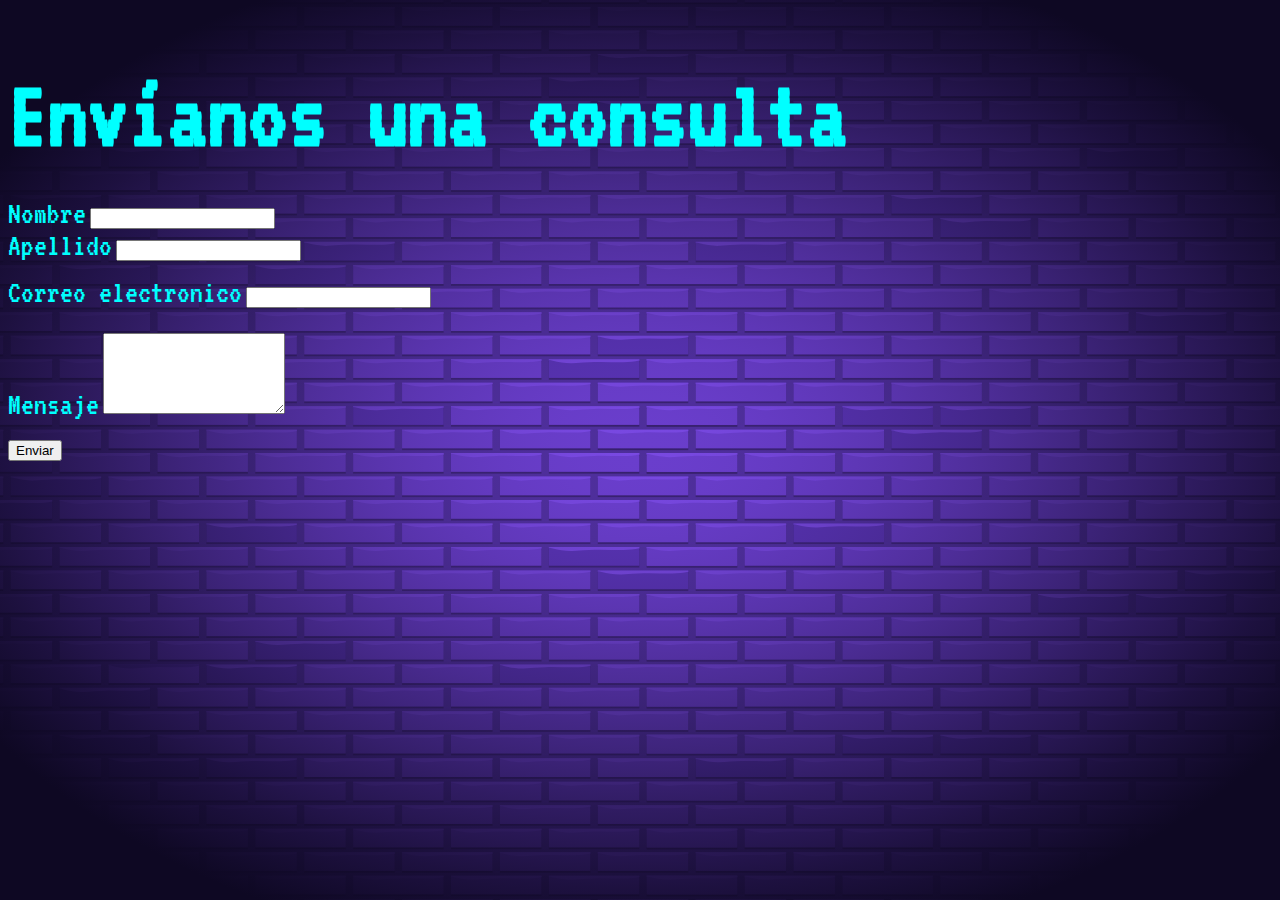
<file: Contacto/index.html>
<!doctype html>
<html lang="en">

<head>
    <!-- Required meta tags -->
    <meta charset="utf-8">
    <meta name="viewport" content="width=device-width, initial-scale=1">

    <!-- Bootstrap CSS -->
    <link rel="preconnect" href="https://fonts.googleapis.com">
<link rel="preconnect" href="https://fonts.gstatic.com" crossorigin>
<link href="https://fonts.googleapis.com/css2?family=VT323&display=swap" rel="stylesheet"> 
    <link href="https://cdn.jsdelivr.net/npm/bootstrap@5.0.1/dist/css/bootstrap.min.css" rel="stylesheet"
        integrity="sha384-+0n0xVW2eSR5OomGNYDnhzAbDsOXxcvSN1TPprVMTNDbiYZCxYbOOl7+AMvyTG2x" crossorigin="anonymous">
    <link rel="stylesheet" href="styleCon.css">
    <title>Rolling Games</title>
</head>

<body>
    <!-- Formulario -->
    <section class="formulario">
        <div class="container-xl">
            <div class="row">
                <div class="col-md-8 mx-auto ">
                    <div class="contactato-form my-5">
                        <form>
                            <h1>Envíanos una consulta</h1>
                            <div class="row">
                                <div class="col-sm-6">
                                    <div class="form-nombre">
                                        <label for="inputNombre">Nombre</label>
                                        <input type="text" class="form-control" required style="margin-top: 10px;">
                                    </div>
                                </div>
                                <div class="col-sm-6">
                                    <div class="form-apellido">
                                        <label for="inputApellido">Apellido</label>
                                        <input type="text" class="form-control" required style="margin-top: 10px;">
                                    </div>
                                </div>
                            </div>
                            <div class="form-correo" style="margin-top: 15px;">
                                <label for="inputCorreo">Correo electronico</label>
                                <input type="email" class="form-control" required style="margin-top: 10px;">
                            </div>
                            <div class="form-mensaje" style="margin-top: 15px;">
                                <label for="inputMensaje">Mensaje</label>
                                <textarea class="form-control" rows="5" required style="margin-top: 10px;"></textarea>
                            </div>
                            <div class="boton">
                                <input type="submit" class="btn btn-primary" value="Enviar">
                            </div>
                        </form>
                    </div>
                </div>
            </div>
        </div>
    </section>

    <body>

        <!-- Option 1: Bootstrap Bundle with Popper -->
        <script src="https://cdn.jsdelivr.net/npm/bootstrap@5.0.1/dist/js/bootstrap.bundle.min.js"
            integrity="sha384-gtEjrD/SeCtmISkJkNUaaKMoLD0//ElJ19smozuHV6z3Iehds+3Ulb9Bn9Plx0x4"
            crossorigin="anonymous"></script>
    </body>

</html>
</file>
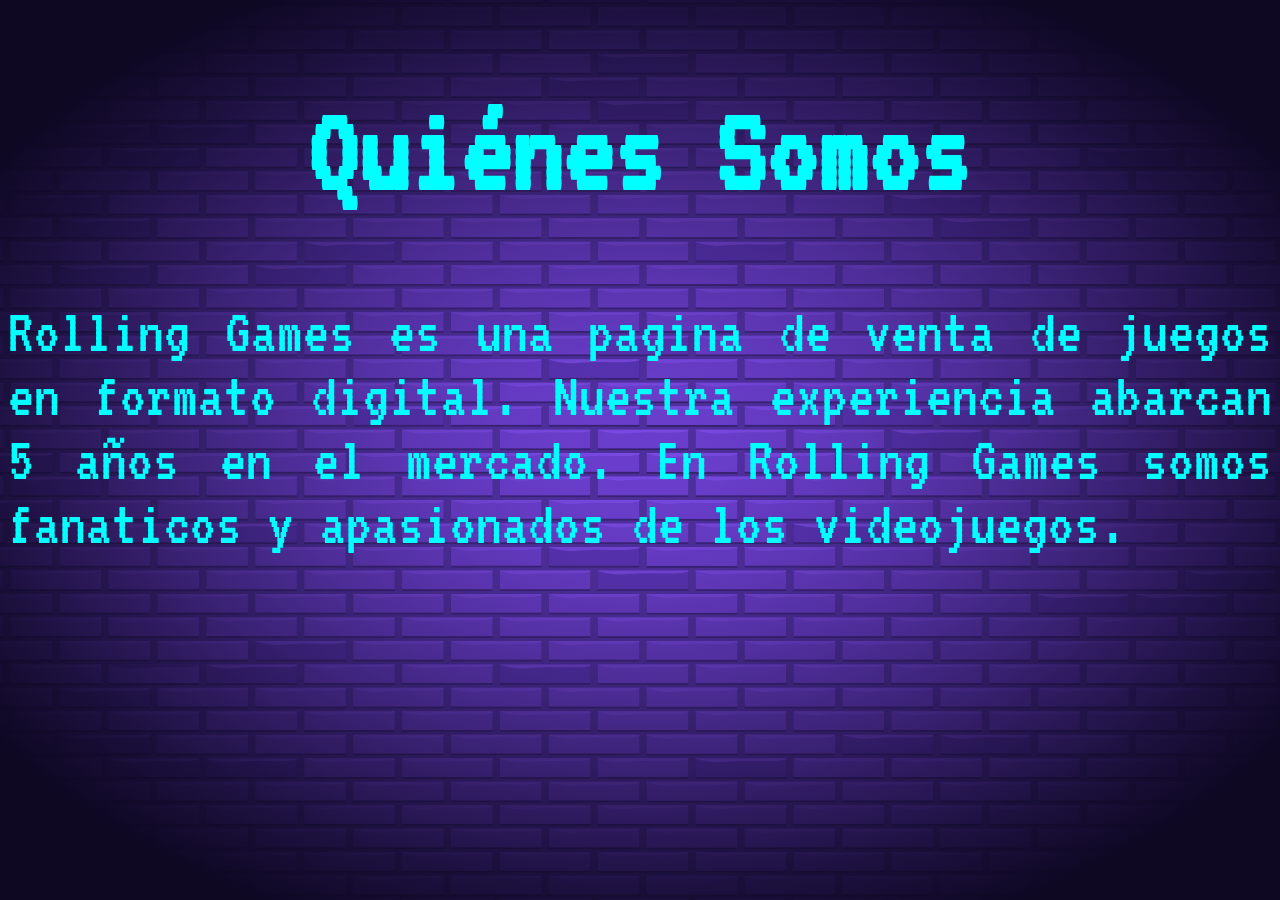
<file: Nosotros/index.html>
<!doctype html>
<html lang="en">

<head>
    <!-- Required meta tags -->
    <meta charset="utf-8">
    <meta name="viewport" content="width=device-width, initial-scale=1">

    <!-- Bootstrap CSS -->
    <link rel="preconnect" href="https://fonts.googleapis.com">
    <link rel="preconnect" href="https://fonts.gstatic.com" crossorigin>
    <link href="https://fonts.googleapis.com/css2?family=VT323&display=swap" rel="stylesheet">
    <link rel="preconnect" href="https://fonts.googleapis.com">
    <link rel="preconnect" href="https://fonts.gstatic.com" crossorigin>
    <link href="https://cdn.jsdelivr.net/npm/bootstrap@5.0.1/dist/css/bootstrap.min.css" rel="stylesheet"
        integrity="sha384-+0n0xVW2eSR5OomGNYDnhzAbDsOXxcvSN1TPprVMTNDbiYZCxYbOOl7+AMvyTG2x" crossorigin="anonymous">
    <link rel="stylesheet" href="styleNos.css">
    <title>Rolling Games</title>
</head>

<body>
    <div class="container-xl justify-content-center align-items-center Texto1 nosotrosH">
        <div class="row justify-content-center align-items-center nosotrosH">
            <div>
                <h1>Quiénes Somos</h1>
            </div>
            <div>
                <p>
                    Rolling Games es una pagina de venta de juegos en formato digital. Nuestra experiencia abarcan 5 años en el mercado.
                    En Rolling Games somos fanaticos y apasionados de los videojuegos.
                </p>
            </div>
        </div>
    </div>

    <body>

        <!-- Option 1: Bootstrap Bundle with Popper -->
        <script src="https://cdn.jsdelivr.net/npm/bootstrap@5.0.1/dist/js/bootstrap.bundle.min.js"
            integrity="sha384-gtEjrD/SeCtmISkJkNUaaKMoLD0//ElJ19smozuHV6z3Iehds+3Ulb9Bn9Plx0x4"
            crossorigin="anonymous"></script>
    </body>

</html>
</file>
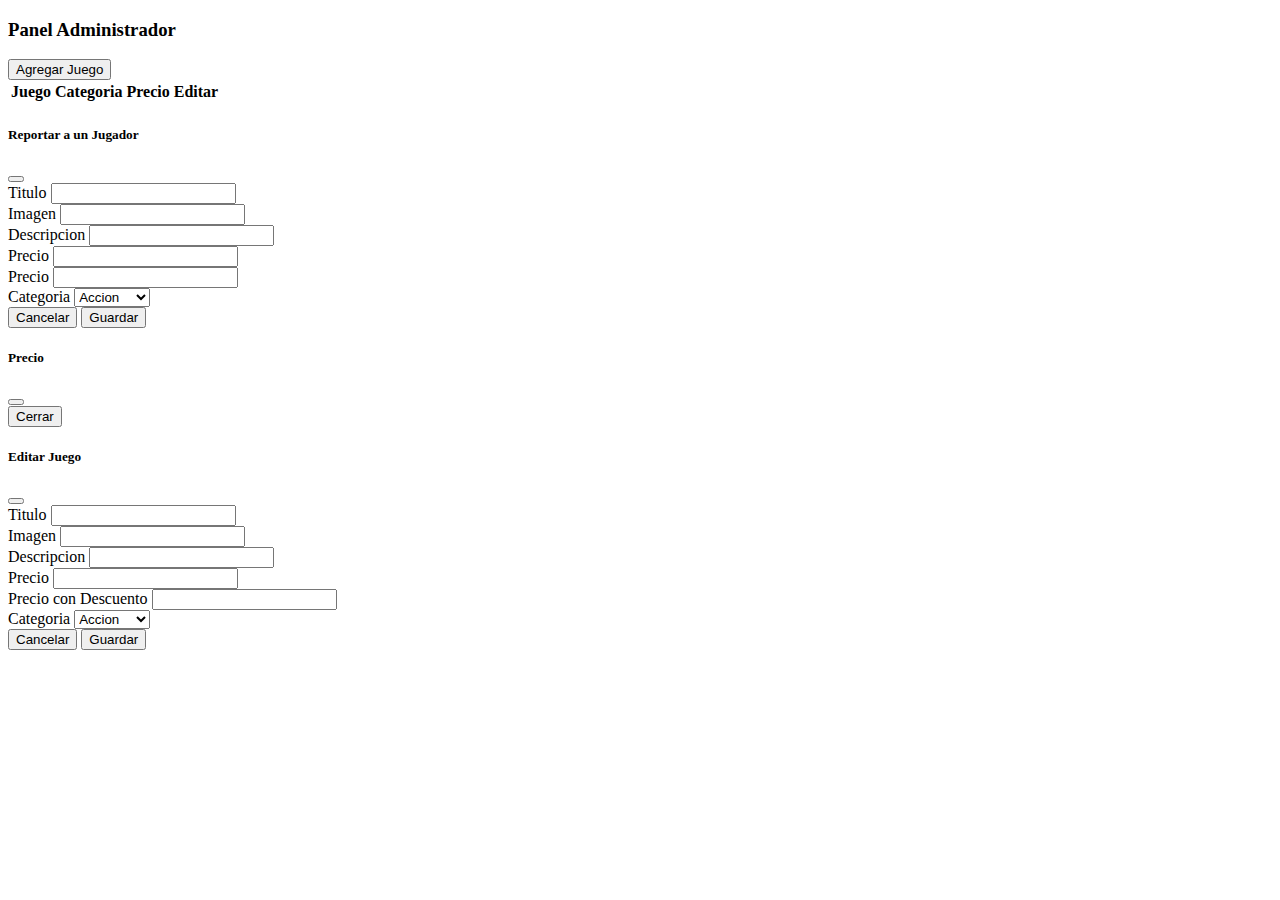
<file: admin.html>
<!doctype html>
<html lang="en">

<head>
    <!-- Required meta tags -->
    <meta charset="utf-8">
    <meta name="viewport" content="width=device-width, initial-scale=1">

    <!-- Bootstrap CSS -->
    <link href="https://cdn.jsdelivr.net/npm/bootstrap@5.0.2/dist/css/bootstrap.min.css" rel="stylesheet"
        integrity="sha384-EVSTQN3/azprG1Anm3QDgpJLIm9Nao0Yz1ztcQTwFspd3yD65VohhpuuCOmLASjC" crossorigin="anonymous">

    <title>Proyecto Individual</title>
</head>

<body>
    <!-- Button trigger modal -->
    <div class="container bg-primary rounded p-4 my-4 text-white">
        <div class="row">
            <div class="d-flex justify-content-between col-12">
                <h3 class="d-inline">Panel Administrador</h3>
                <button type="button" class="btn btn-warning" data-bs-toggle="modal" data-bs-target="#exampleModal">
                    Agregar Juego
                </button>
            </div>
            <div class="bg-primary">
                <table class="table table-dark table-striped mt-5">
                    <thead>
                        <tr>
                            <th scope="col">Juego</th>
                            <th scope="col">Categoria</th>
                            <th scope="col">Precio</th>
                            <th scope="col">Editar</th>
                        </tr>
                    </thead>
                    <tbody id="tabla">

                    </tbody>
                </table>
            </div>
        </div>
    </div>


    <!-- Modal -->
    <div class="modal fade" id="exampleModal" tabindex="-1" aria-labelledby="exampleModalLabel" aria-hidden="true">
        <div class="modal-dialog">
            <div class="modal-content">
                <div class="modal-header">
                    <h5 class="modal-title" id="exampleModalLabel">Reportar a un Jugador</h5>
                    <button type="button" class="btn-close" data-bs-dismiss="modal" aria-label="Close"></button>
                </div>
                <div class="modal-body">
                    <form id="form-agregar">
                        
                        <div class="mb-1">
                            <label for="titulo">Titulo</label>
                            <input type="text" id="titulo" class="form-control" required maxlength="30">
                        </div>
                        <div class="mb-1">
                            <label for="imagen">Imagen</label>
                            <input type="text" id="imagen" class="form-control" required maxlength="10000">
                        </div>
                        <div class="mb-1">
                            <label for="descripcion">Descripcion</label>
                            <input type="text" id="descripcion" class="form-control" required maxlength="100">
                        </div>
                        <div class="mb-1">
                            <label for="precio">Precio</label>
                            <input type="number" id="precio" class="form-control" placeholder="" required max="99">
                        </div>
                        <div class="mb-1">
                                <label for="precioDescuento">Precio</label>
                                <input type="text" id="precioDescuento" class="form-control" placeholder=""
                                    required max="99">
                            </div>
                            
                            <div>
                                <label for="categoria">Categoria</label>
                                <select id="categoria" required class="form-select">
                                    <option>Accion</option>
                                    <option>Aventura</option>
                                    <option>RPG</option>
                                    <option>Pelea</option>
                                </select>
                            </div>
                            <div class="modal-footer justify-content-between">
                                <button type="button" class="btn btn-danger" data-bs-dismiss="modal">Cancelar</button>
                                <button type="submit" class="btn btn-primary">Guardar</button>
                            </div>
                    </form>
                </div>
            </div>
        </div>
    </div>
    <!--Nota -->
    <div class="modal fade" id="modalDetalle" tabindex="-1" aria-labelledby="exampleModalLabel" aria-hidden="true">
        <div class="modal-dialog">
            <div class="modal-content">
                <div class="modal-header">
                    <h5 class="modal-title" id="exampleModalLabel">Precio</h5>
                    <button type="button" class="btn-close" data-bs-dismiss="modal" aria-label="Close"></button>
                </div>
                <div id="detalleNota" class="modal-body">

                </div>
                <div class="modal-footer">
                    <button type="button" class="btn btn-secondary" data-bs-dismiss="modal">Cerrar</button>
                </div>
            </div>
        </div>
    </div>
    <!-- Modal Editar Juego -->
    <div class="modal fade" id="modalEditar" tabindex="-1" aria-labelledby="exampleModalLabel" aria-hidden="true">
        <div class="modal-dialog">
            <div class="modal-content">
                <div class="modal-header">
                    <h5 class="modal-title" id="exampleModalLabel">Editar Juego</h5>
                    <button type="button" class="btn-close" data-bs-dismiss="modal" aria-label="Close"></button>
                </div>
                <form class="p-4" id="formularioEditar">
                        
                    <div class="mb-1">
                        <label for="tituloEditar">Titulo</label>
                        <input type="text" id="tituloEditar" class="form-control" required maxlength="30">
                    </div>
                    <div class="mb-1">
                        <label for="imagenEditar">Imagen</label>
                        <input type="text" id="imagenEditar" class="form-control" required maxlength="10000">
                    </div>
                    <div class="mb-1">
                        <label for="descripcionEditar">Descripcion</label>
                        <input type="text" id="descripcionEditar" class="form-control" required maxlength="100">
                    </div>
                    <div class="mb-1">
                        <label for="precioEditar">Precio</label>
                        <input type="number" id="precioEditar" class="form-control" placeholder="" required max="99">
                    </div>
                    <div class="mb-1">
                            <label for="precioDescuentoEditar">Precio con Descuento</label>
                            <input type="text" id="precioDescuentoEditar" class="form-control" placeholder=""
                                required max="99">
                        </div>
                        
                        <div>
                            <label for="categoria">Categoria</label>
                            <select id="categoria" required class="form-select">
                                <option>Accion</option>
                                <option>Aventura</option>
                                <option>RPG</option>
                                <option>Pelea</option>
                            </select>
                        </div>
                        <div class="modal-footer justify-content-between">
                            <button type="button" class="btn btn-danger" data-bs-dismiss="modal">Cancelar</button>
                            <button type="submit" class="btn btn-primary">Guardar</button>
                        </div>
                </form>
            </div>
        </div>
    </div>


    <script src="https://cdn.jsdelivr.net/npm/bootstrap@5.0.2/dist/js/bootstrap.bundle.min.js"
        integrity="sha384-MrcW6ZMFYlzcLA8Nl+NtUVF0sA7MsXsP1UyJoMp4YLEuNSfAP+JcXn/tWtIaxVXM"
        crossorigin="anonymous"></script>
    <script src="./admin.js"></script>

</body>

</html>
</file>
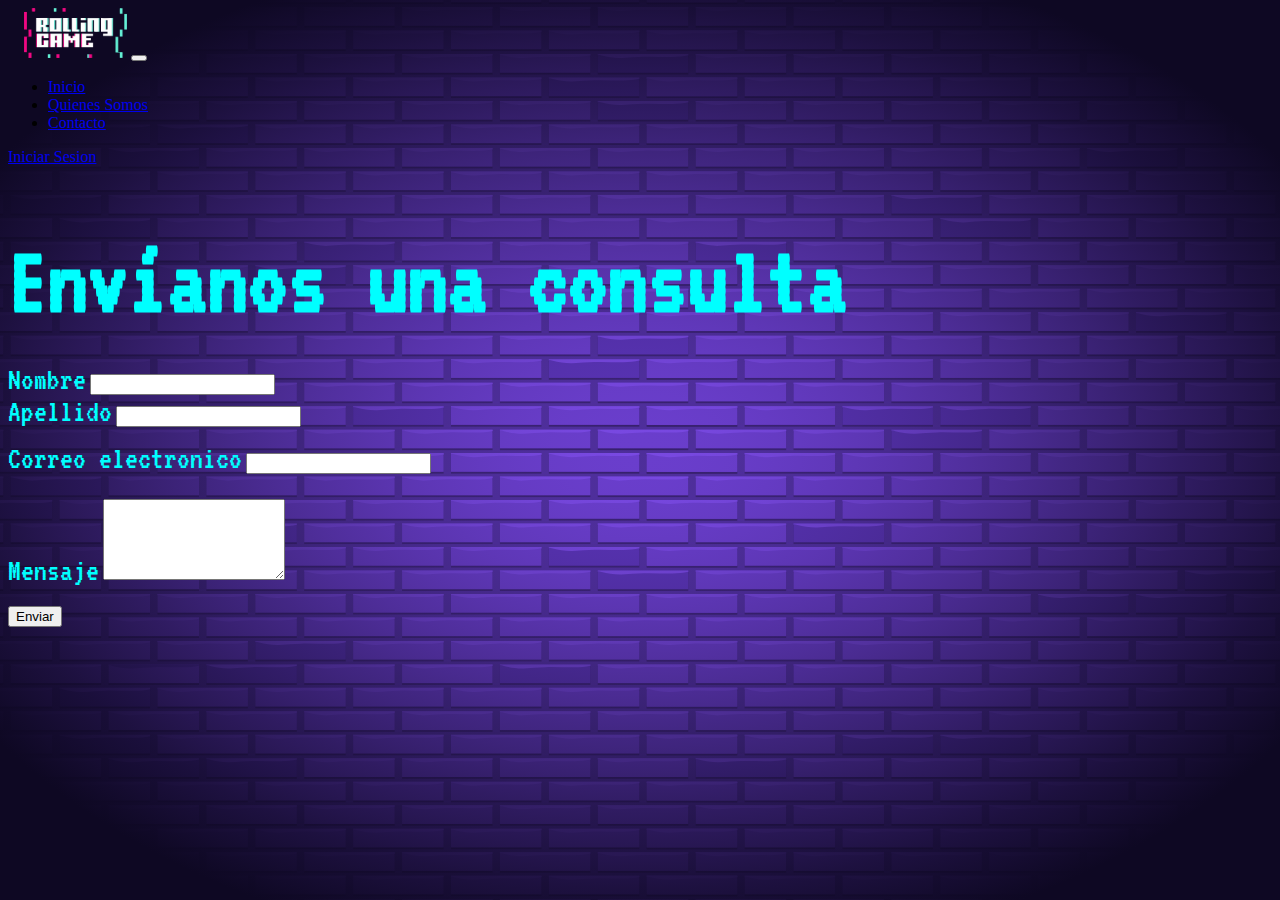
<file: contacto.html>
<!doctype html>
<html lang="en">

<head>
    <!-- Required meta tags -->
    <meta charset="utf-8">
    <meta name="viewport" content="width=device-width, initial-scale=1">

    <!-- Bootstrap CSS -->
    <link rel="preconnect" href="https://fonts.googleapis.com">
<link rel="preconnect" href="https://fonts.gstatic.com" crossorigin>
<link href="https://fonts.googleapis.com/css2?family=VT323&display=swap" rel="stylesheet"> 
    <link href="https://cdn.jsdelivr.net/npm/bootstrap@5.0.1/dist/css/bootstrap.min.css" rel="stylesheet"
        integrity="sha384-+0n0xVW2eSR5OomGNYDnhzAbDsOXxcvSN1TPprVMTNDbiYZCxYbOOl7+AMvyTG2x" crossorigin="anonymous">
    <link rel="stylesheet" href="styleCon.css">
    <title>Rolling Games</title>
</head>

<body>
    <nav class="navbar navbar-expand-lg navbar-dark bg-dark sticky-top">
        <div class="container-fluid">
            <a class="navbar-brand" href="#"><img src="./imageneslogin/png_logo_sin_fondo.png" height="50" alt=""></a>
            <button class="navbar-toggler" type="button" data-bs-toggle="collapse"
                data-bs-target="#navbarSupportedContent" aria-controls="navbarSupportedContent" aria-expanded="false"
                aria-label="Toggle navigation">
                <span class="navbar-toggler-icon"></span>
            </button>
            <div class="collapse navbar-collapse" id="navbarSupportedContent">
                <ul class="navbar-nav me-auto mb-2 mb-lg-0">
                    <li class="nav-item">
                        <a class="nav-link active" aria-current="page" href="./index.html">Inicio</a>
                    </li>
                    <li class="nav-item">
                        <a class="nav-link" href="./nosotros.html">Quienes Somos</a>
                    </li>
                    <li class="nav-item">
                        <a class="nav-link" href="#" tabindex="-1"
                            aria-disabled="true">Contacto</a>
                    </li>
                </ul>
                <i class="fas fa-gamepad fs-2 me-1"></i>
                <form class="d-flex">
                    <a type="button" class="btn btn-success" href="./login.html">
                        Iniciar Sesion</a>
                </form>
            </div>
        </div>
    </nav>
    <!-- Formulario -->
    <section class="formulario">
        <div class="container-xl">
            <div class="row">
                <div class="col-md-8 mx-auto ">
                    <div class="contactato-form my-5">
                        <form>
                            <h1>Envíanos una consulta</h1>
                            <div class="row">
                                <div class="col-sm-6">
                                    <div class="form-nombre">
                                        <label for="inputNombre">Nombre</label>
                                        <input type="text" class="form-control" required style="margin-top: 10px;">
                                    </div>
                                </div>
                                <div class="col-sm-6">
                                    <div class="form-apellido">
                                        <label for="inputApellido">Apellido</label>
                                        <input type="text" class="form-control" required style="margin-top: 10px;">
                                    </div>
                                </div>
                            </div>
                            <div class="form-correo" style="margin-top: 15px;">
                                <label for="inputCorreo">Correo electronico</label>
                                <input type="email" class="form-control" required style="margin-top: 10px;">
                            </div>
                            <div class="form-mensaje" style="margin-top: 15px;">
                                <label for="inputMensaje">Mensaje</label>
                                <textarea class="form-control" rows="5" required style="margin-top: 10px;"></textarea>
                            </div>
                            <div class="boton">
                                <input type="submit" class="btn btn-primary" value="Enviar">
                            </div>
                        </form>
                    </div>
                </div>
            </div>
        </div>
    </section>

    <body>

        <!-- Option 1: Bootstrap Bundle with Popper -->
        <script src="https://cdn.jsdelivr.net/npm/bootstrap@5.0.1/dist/js/bootstrap.bundle.min.js"
            integrity="sha384-gtEjrD/SeCtmISkJkNUaaKMoLD0//ElJ19smozuHV6z3Iehds+3Ulb9Bn9Plx0x4"
            crossorigin="anonymous"></script>
    </body>

</html>
</file>
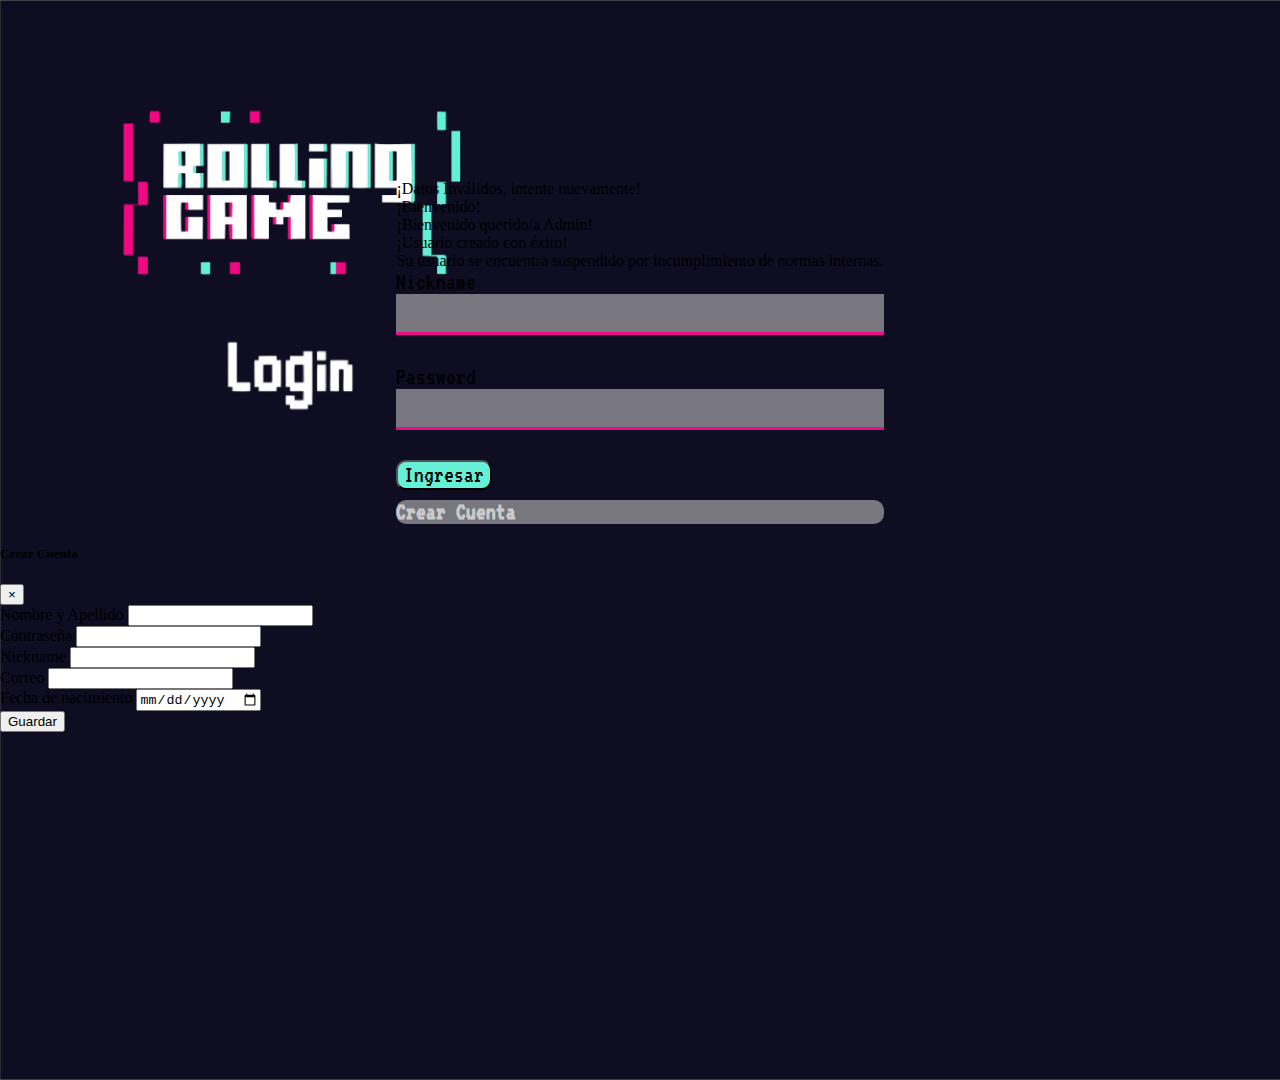
<file: login.html>
<!doctype html>
<html lang="en">

<head>
    <!-- Required meta tags -->
    <meta charset="utf-8">
    <meta name="viewport" content="width=device-width, initial-scale=1, shrink-to-fit=no">
    <link rel="shortcut icon" href="./imageneslogin/rciconhead.png" type="image/x-icon">
    <!-- Bootstrap CSS -->
    <link rel="stylesheet" href="https://cdn.jsdelivr.net/npm/bootstrap@4.5.3/dist/css/bootstrap.min.css"
        integrity="sha384-TX8t27EcRE3e/ihU7zmQxVncDAy5uIKz4rEkgIXeMed4M0jlfIDPvg6uqKI2xXr2" crossorigin="anonymous">
    <link rel="stylesheet" href="https://cdnjs.cloudflare.com/ajax/libs/font-awesome/5.14.0/css/all.min.css"
        integrity="sha512-1PKOgIY59xJ8Co8+NE6FZ+LOAZKjy+KY8iq0G4B3CyeY6wYHN3yt9PW0XpSriVlkMXe40PTKnXrLnZ9+fkDaog=="
        crossorigin="anonymous" />
    <link rel="stylesheet" href="./login.css">
    <link rel="preconnect" href="https://fonts.googleapis.com">
    <link rel="preconnect" href="https://fonts.gstatic.com" crossorigin>
    <link href="https://fonts.googleapis.com/css2?family=VT323&display=swap" rel="stylesheet">
    <title>Login Rolling Game</title>
</head>

<body>
    <section id="login" class="container login-style">
        <div class="row">
            <form id="formLogin" class="form-login">
                <div id="alerta" class="alert alert-warning d-none" role="alert">
                    ¡Datos Inválidos, intente nuevamente!
                </div>
                <div id="alertaIn" class="alert alert-success d-none" role="alert">
                    ¡Bienvenido!
                </div>
                <div id="alertaAdmin" class="alert alert-success d-none" role="alert">
                    ¡Bienvenido querido/a Admin!
                </div>
                <div id="alertaCreate" class="alert alert-success d-none" role="alert">
                    ¡Usuario creado con éxito!
                </div>
                <div id="userSuspended" class="alert alert-info d-none" role="alert">
                    Su usuario se encuentra suspendido por incumplimiento de normas internas.
                </div>
                <div class="form-group">
                    <label class="float-left label-style text-light" for="usuario"> <span class="text-label frondoso">Nickname</span> <i
                            class="fas fa-user icon-color"></i></label>
                    <div class="input-group mb-3">
                        <input type="text" id="user" class="input-style" required>
                    </div>
                </div>
                <div class="form-group">
                    <label class="float-left label-style text-light" for="password"><span class="text-label frondoso">Password</span> <i
                            class="fas fa-lock icon-color"></i></label>
                    <div class="input-group mb-3">
                        <input type="password" id="password" class="input-style" required>
                    </div>
                </div>
                <button type="submit" class="btn btn-block button-iniciar frondoso">
                    Ingresar
                </button>
                <div class="create-login mt-5 justify-content-center align-items-center text-center">
                    <a type="link" class="btn create-button text-center frondoso" data-toggle="modal" data-target="#modalCreateAccount"><b>Crear Cuenta</b></a>
                </div>
            </form>
        </div>
    </section>

    <!-- Modal -->
    <div class="modal fade" id="modalCreateAccount" tabindex="-1" aria-labelledby="exampleModalLabel" aria-hidden="true">
        <div class="modal-dialog">
            <div class="modal-content">
                <div class="modal-header">
                    <h5 class="modal-title" id="exampleModalLabel">Crear Cuenta</h5>
                    <button type="button" class="close" data-dismiss="modal" aria-label="Close">
                        <span aria-hidden="true">&times;</span>
                    </button>
                </div>
                <div class="modal-body">
                    <form class="p-5" id="formCreate">
                        <div class="form-group">
                            <label class="float-left" for="usuario">
                                Nombre y Apellido
                            </label>
                            <input type="text" id="nombreApellido" class="form-control" required>
                        </div>
                        <div class="form-group mt-3">
                            <label class="float-left" for="password">
                                Contraseña
                            </label>
                            <input type="password" id="passwordCreate" class="form-control" required>
                        </div>
                        <div class="form-group">
                            <label class="float-left" for="usuario">
                                Nickname
                            </label>
                            <input type="text" id="userCreate" class="form-control" required>
                        </div>
                        <div class="form-group mt-3">
                            <label for="email"> Correo </label>
                            <input type="email" id="emailCreate" class="form-control" required>
                        </div>
                        <div class="form-group mt-3">
                            <label for="birthDate"> Fecha de nacimiento </label>
                            <input type="date" id="birthDateCreate" class="form-control" required>
                        </div>
                        <button type="submit" class="btn btn-danger add-botons mt-4">Guardar</button>
                    </form>
                </div>
            </div>
        </div>
    </div>

    <!-- Optional JavaScript -->
    <!-- jQuery first, then Popper.js, then Bootstrap JS -->
    <script src="https://code.jquery.com/jquery-3.2.1.slim.min.js" integrity="sha384-KJ3o2DKtIkvYIK3UENzmM7KCkRr/rE9/Qpg6aAZGJwFDMVNA/GpGFF93hXpG5KkN"
        crossorigin="anonymous"></script>
    <script src="https://cdnjs.cloudflare.com/ajax/libs/popper.js/1.12.9/umd/popper.min.js" integrity="sha384-ApNbgh9B+Y1QKtv3Rn7W3mgPxhU9K/ScQsAP7hUibX39j7fakFPskvXusvfa0b4Q"
        crossorigin="anonymous"></script>
    <script src="https://maxcdn.bootstrapcdn.com/bootstrap/4.0.0/js/bootstrap.min.js" integrity="sha384-JZR6Spejh4U02d8jOt6vLEHfe/JQGiRRSQQxSfFWpi1MquVdAyjUar5+76PVCmYl"
        crossorigin="anonymous"></script>
    <script src="./login.js"></script>

</body>

</html>
</file>
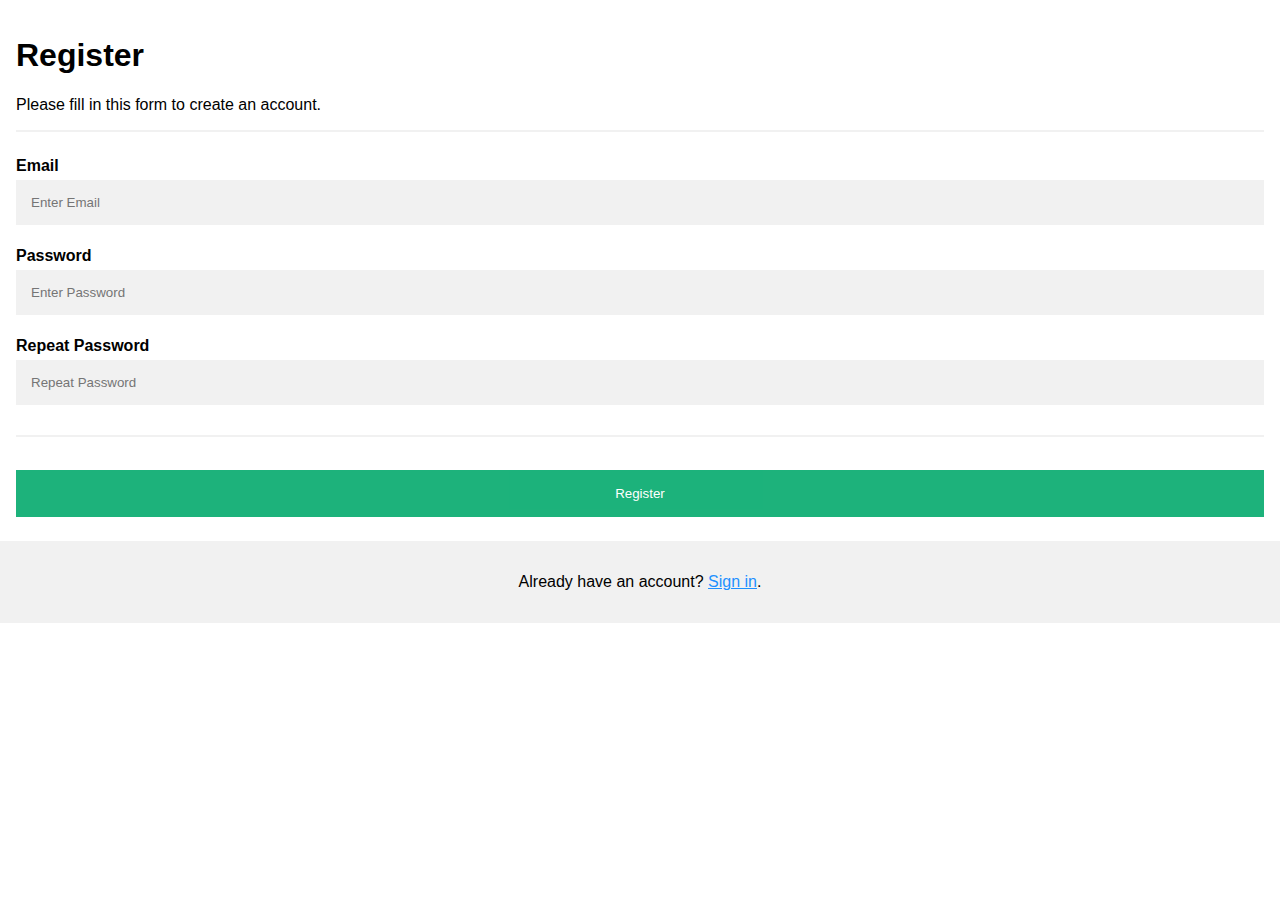
<file: logincrud.html>
<!DOCTYPE html>
<html lang="en">

<head>
    <link rel="stylesheet" href="./crud.css">
    <link href="https://cdn.jsdelivr.net/npm/bootstrap@5.1.0/dist/css/bootstrap.min.css" rel="stylesheet"
        integrity="sha384-KyZXEAg3QhqLMpG8r+8fhAXLRk2vvoC2f3B09zVXn8CA5QIVfZOJ3BCsw2P0p/We" crossorigin="anonymous">
    <meta charset="UTF-8">
    <meta http-equiv="X-UA-Compatible" content="IE=edge">
    <meta name="viewport" content="width=device-width, initial-scale=1.0">
    <title>Document</title>
</head>

<body>

    <form action="/action_page.php">
        <div class="container">
            <h1>Register</h1>
            <p>Please fill in this form to create an account.</p>
            <hr>

            <label for="email"><b>Email</b></label>
            <input type="text" placeholder="Enter Email" name="email" id="email" required>

            <label for="psw"><b>Password</b></label>
            <input type="password" placeholder="Enter Password" name="psw" id="psw" required>

            <label for="psw-repeat"><b>Repeat Password</b></label>
            <input type="password" placeholder="Repeat Password" name="psw-repeat" id="psw-repeat" required>
            <hr>

            <button type="submit" class="registerbtn">Register</button>
        </div>

        <div class="container signin">
            <p>Already have an account? <a href="#">Sign in</a>.</p>
        </div>
    </form>






    <script src="https://cdn.jsdelivr.net/npm/bootstrap@5.1.0/dist/js/bootstrap.bundle.min.js"
        integrity="sha384-U1DAWAznBHeqEIlVSCgzq+c9gqGAJn5c/t99JyeKa9xxaYpSvHU5awsuZVVFIhvj"
        crossorigin="anonymous"></script>
</body>

</html>
</file>
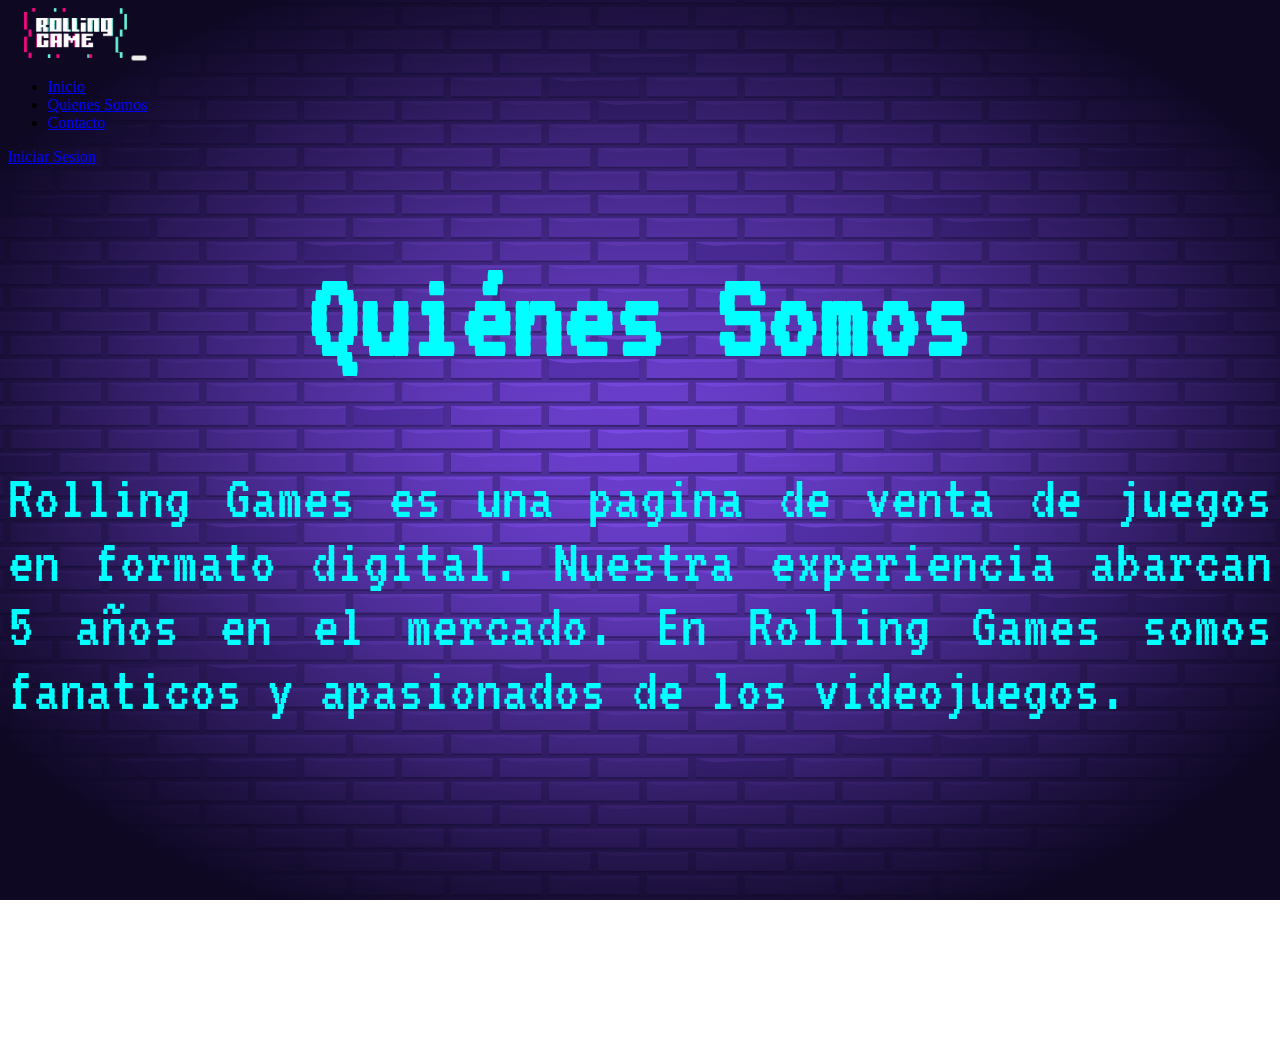
<file: nosotros.html>
<!doctype html>
<html lang="en">

<head>
    <!-- Required meta tags -->
    <meta charset="utf-8">
    <meta name="viewport" content="width=device-width, initial-scale=1">

    <!-- Bootstrap CSS -->
    <link rel="preconnect" href="https://fonts.googleapis.com">
    <link rel="preconnect" href="https://fonts.gstatic.com" crossorigin>
    <link href="https://fonts.googleapis.com/css2?family=VT323&display=swap" rel="stylesheet">
    <link rel="preconnect" href="https://fonts.googleapis.com">
    <link rel="preconnect" href="https://fonts.gstatic.com" crossorigin>
    <link href="https://cdn.jsdelivr.net/npm/bootstrap@5.0.1/dist/css/bootstrap.min.css" rel="stylesheet"
        integrity="sha384-+0n0xVW2eSR5OomGNYDnhzAbDsOXxcvSN1TPprVMTNDbiYZCxYbOOl7+AMvyTG2x" crossorigin="anonymous">
    <link rel="stylesheet" href="styleNos.css">
    <title>Rolling Games</title>
</head>

<body>
    <nav class="navbar navbar-expand-lg navbar-dark bg-dark sticky-top">
        <div class="container-fluid">
            <a class="navbar-brand" href="#"><img src="./imageneslogin/png_logo_sin_fondo.png" height="50" alt=""></a>
            <button class="navbar-toggler" type="button" data-bs-toggle="collapse"
                data-bs-target="#navbarSupportedContent" aria-controls="navbarSupportedContent" aria-expanded="false"
                aria-label="Toggle navigation">
                <span class="navbar-toggler-icon"></span>
            </button>
            <div class="collapse navbar-collapse" id="navbarSupportedContent">
                <ul class="navbar-nav me-auto mb-2 mb-lg-0">
                    <li class="nav-item">
                        <a class="nav-link active" aria-current="page" href="./index.html">Inicio</a>
                    </li>
                    <li class="nav-item">
                        <a class="nav-link" href="#">Quienes Somos</a>
                    </li>
                    <li class="nav-item">
                        <a class="nav-link" href="./contacto.html" tabindex="-1"
                            aria-disabled="true">Contacto</a>
                    </li>
                </ul>
                <i class="fas fa-gamepad fs-2 me-1"></i>
                <form class="d-flex">
                    <a type="button" class="btn btn-success" href="./login.html">
                        Iniciar Sesion</a>
                </form>
            </div>
        </div>
    </nav>
    <div class="container-xl justify-content-center align-items-center Texto1 nosotrosH">
        <div class="row justify-content-center align-items-center nosotrosH">
            <div>
                <h1>Quiénes Somos</h1>
            </div>
            <div>
                <p>
                    Rolling Games es una pagina de venta de juegos en formato digital. Nuestra experiencia abarcan 5 años en el mercado.
                    En Rolling Games somos fanaticos y apasionados de los videojuegos.
                </p>
            </div>
        </div>
    </div>

    <body>

        <!-- Option 1: Bootstrap Bundle with Popper -->
        <script src="https://cdn.jsdelivr.net/npm/bootstrap@5.0.1/dist/js/bootstrap.bundle.min.js"
            integrity="sha384-gtEjrD/SeCtmISkJkNUaaKMoLD0//ElJ19smozuHV6z3Iehds+3Ulb9Bn9Plx0x4"
            crossorigin="anonymous"></script>
    </body>

</html>
</file>
<file: Contacto/styleCon.css>
body {
    background-image: url(Img/4735965.svg);
    background-repeat: no-repeat;
    background-position: center center;
    background-attachment: fixed;
    background-size: cover;
}

.navbar-brand{
    margin-left: 1rem;
}


section {
    margin-top: 50px;
}
h1 {
    font-family: 'VT323', monospace;
    font-size: 6.2rem;
    margin-bottom: 2rem;
    color: cyan;
}
.formulario label{
    font-family: 'VT323', monospace;
    font-size: 2rem;
    color: cyan;
}
.boton {
    margin-top: 20px;
    margin-bottom: 50px;
}

.boton{
    font-family: 'VT323', monospace;

}
</file>
<file: Nosotros/styleNos.css>
body {
    background-image: url(Img/4735965.svg);
    background-repeat: no-repeat;
    background-position: center center;
    background-attachment: fixed;
    background-size: cover;
}
.navbar-brand {
    margin-left: 1rem;
}

h1 {
    text-align: center;
    font-size: 8rem;
}
.Texto1 {
    font-family: "VT323", monospace;
    font-size: 4rem;
    text-align: justify;
    color: aqua;
}

.nosotrosH {
    height: 800px;
}
</file>
<file: styleCon.css>
body {
    background-image: url(./imageneslogin/4735965.svg);
    background-repeat: no-repeat;
    background-position: center center;
    background-attachment: fixed;
    background-size: cover;
}

.navbar-brand{
    margin-left: 1rem;
}


section {
    margin-top: 50px;
}
h1 {
    font-family: 'VT323', monospace;
    font-size: 6.2rem;
    margin-bottom: 2rem;
    color: cyan;
}
.formulario label{
    font-family: 'VT323', monospace;
    font-size: 2rem;
    color: cyan;
}
.boton {
    margin-top: 20px;
    margin-bottom: 50px;
}

.boton{
    font-family: 'VT323', monospace;

}
</file>
<file: login.css>
@media (min-width: 1199px){
    body{
        margin: 0%;
        background: url(./imageneslogin/RG_horizontal.png) ;
        background-repeat: no-repeat;
        background-size: cover;
        height: 100vh;
    }
}
@media (max-width: 1199px){
    body{
        margin: 0%;
        background: url(./imageneslogin/RG_vertical.png);
        background-position: center center;
        background-repeat: no-repeat;
        background-size: cover;
        height: 100vh;
    }
}
.login-style{
    display: flex;
    justify-content: center;
    margin-top: 180px;
}

.icon-color{
    color: #ec0b88 ;
}
.label-style{
    color: black;
}
.input-style{
    width: 100%;
    padding: 10px 0;
    font-size: 1rem;
    letter-spacing: 1px;
    margin-bottom: 30px;
    border: none;
    border-bottom: 3px solid #ec0b88 ;
    outline: none;
    background-color: rgba(204, 202, 199, 0.562);
    color: inherit;
    caret-color: #ec0b88 ;
}
.button-iniciar{
    background-color: #66f0d6;
    border-radius: 10px;
}
.button-iniciar:hover{
    background-color: #66f0d6;
    transition: all 0.3s ease;
}
.frondoso{
    font-family: 'VT323', monospace;
    font-size: 1.5rem;
}
.create-login{
    display: flex;
    flex-wrap: wrap;
    margin-top: 10px;
    background-color: rgba(204, 202, 199, 0.562);
    border-radius: 10px;
}
.create-button{
    color: #cccccc;
    text-decoration: none;
    
}
.create-button:hover{
    color:rgba(0, 0, 0, 0.822);
    text-decoration: none;
    transition: all 0.3s ease;

}

.button-iniciar:hover {
    font-weight: bold;
    text-decoration: none;
}

.create-login h5 {
    margin-left: 10px;
}
.create-login b:hover {
    color:  #ec0b88 ;
    text-decoration: none;
}
</file>
<file: crud.css>
body {
    font-family: Arial, Helvetica, sans-serif;
    
}

* {
    box-sizing: border-box;
}

/* Add padding to containers */
.container {
    padding: 16px;
    background-color: white;
}

/* Full-width input fields */
input[type="text"],
input[type="password"] {
    width: 100%;
    padding: 15px;
    margin: 5px 0 22px 0;
    display: inline-block;
    border: none;
    background: #f1f1f1;
}

input[type="text"]:focus,
input[type="password"]:focus {
    background-color: #ddd;
    outline: none;
}

/* Overwrite default styles of hr */
hr {
    border: 1px solid #f1f1f1;
    margin-bottom: 25px;
}

/* Set a style for the submit button */
.registerbtn {
    background-color: #04aa6d;
    color: white;
    padding: 16px 20px;
    margin: 8px 0;
    border: none;
    cursor: pointer;
    width: 100%;
    opacity: 0.9;
}

.registerbtn:hover {
    opacity: 1;
}

/* Add a blue text color to links */
a {
    color: dodgerblue;
}

/* Set a grey background color and center the text of the "sign in" section */
.signin {
    background-color: #f1f1f1;
    text-align: center;
}

/* navadministrador */
body {
    margin: 0;
    font-family: Arial, Helvetica, sans-serif;
}

.topnav {
    overflow: hidden;
    background-color: #333;
}

.topnav a {
    float: left;
    color: #f2f2f2;
    text-align: center;
    padding: 14px 16px;
    text-decoration: none;
    font-size: 17px;
}

.topnav a:hover {
    background-color: #ddd;
    color: black;
}

.topnav a.active {
    background-color: #04aa6d;
    color: white;
}
</file>
<file: styleNos.css>
body {
    background-image: url(./imageneslogin/4735965.svg);
    background-repeat: no-repeat;
    background-position: center center;
    background-attachment: fixed;
    background-size: cover;
}
.navbar-brand {
    margin-left: 1rem;
}

h1 {
    text-align: center;
    font-size: 8rem;
}
.Texto1 {
    font-family: "VT323", monospace;
    font-size: 4rem;
    text-align: justify;
    color: aqua;
}

.nosotrosH {
    height: 800px;
}
</file>
